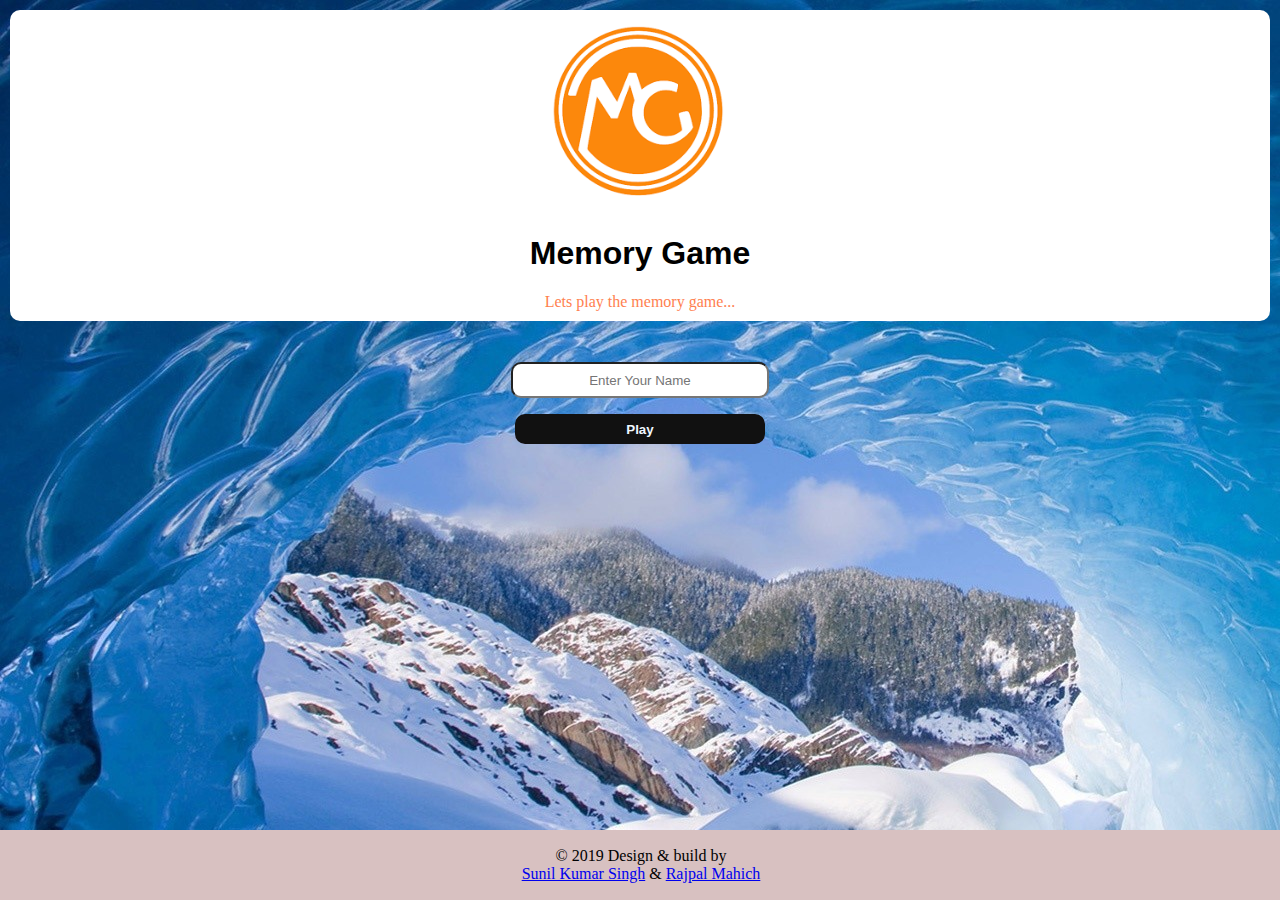
<file: index.html>
<!DOCTYPE html>
<html lang="en">
<head>
    <meta charset="UTF-8">
    <meta name="viewport" content="width=device-width, initial-scale=1.0">
    <meta http-equiv="X-UA-Compatible" content="ie=edge">
    <title>Memory Game</title>
    <link rel="stylesheet" href="./css/style.css"/>
    <link rel="icon" href="./public/images/logos/MG.png" type="image/png" />
    <script src="./javascript/jquery-3.4.1.min.js"></script>
    <script type="text/javascript" src="./javascript/client.js"></script>
</head>
<body onload="initialize()" >
    <div class="container">

        <!-- Header starts -->
        <header>
            <div class="before" id="before">
                <img src="./public/images/logos/mg.png" alt="mg-logo" class="mg-logo">
                <h1>Memory Game</h1>
                <p>Lets play the memory game...</p>
            </div>
            <div class="after" id="after">
                <h2 id="nameh2"></h2>
            </div>
        </header>
        <!-- Header ends -->

        <!-- Main starts -->
        <main class="main">

            <!-- Form for user starts -->
            <div class="name gray" id="name" align="center" >
                <form id="form" onsubmit="" action="">
                    <input type="text"  placeholder="Enter Your Name" class="inpt"  id="inpt" style="text-align: center" required/>
                    <p class="psub" style="border-radius: 10px"><input type="button"  value="Play" onclick="enter()" style="background-color: #111111;color: aliceblue;font-weight: 700;border: #111111;font-family:Arial,monospace,'Times New Roman';width: 150px;height: 30px;"></p>
                </form>
            </div>


            <!-- Easy Start -->


            <div class="level" id="level" style="display: none">
                <p align="center"><input type="submit" value="Easy(4*4)" class='btn' onclick="loadImagesEasy()"></p><br/>
                <p align="center"><input type="submit" value="Hard(6*6)" class='btn' onclick="loadImagesHard()"></p><br/>
            </div>

            <div class="easy" id="easy" style="display: none">
                <div class="e1">
                    <div class="filter core" >
                        <div class="flip3d card" onclick="flip(this)">
                            <div class="back">
                                <img src="./public/images/logos/MG.png" id="1" width="50px" height="50px">
                            </div>
                            <div class="front"><img src="./public/images/logos/MG.png" width="50px" height="50px">
                            </div>
                        </div>
                    </div>
                </div>
                <div class="e2">
                    <div class="filter core" >
                        <div class="flip3d" onclick="flip(this)">
                            <div class="back">
                                <img  src="./public/images/logos/MG.png" id="2" width="50px" height="50px">
                            </div>
                            <div class="front"><img src="./public/images/logos/MG.png" width="50px" height="50px">
                            </div>
                        </div>
                    </div>
                </div>
                <div class="e3">
                    <div class="filter core" >
                        <div class="flip3d" onclick="flip(this)">
                            <div class="back">
                                <img src="./public/images/logos/MG.png"  id="3" width="50px" height="50px">
                            </div>
                            <div class="front"><img src="./public/images/logos/MG.png" width="50px" height="50px">
                            </div>
                        </div>
                    </div>
                </div>
                <div class="e4">
                    <div class="filter core" >
                        <div class="flip3d" onclick="flip(this)">
                            <div class="back">
                                <img  src="./public/images/logos/MG.png" id="4"  width="50px" height="50px">
                            </div>
                            <div class="front"><img src="./public/images/logos/MG.png" width="50px" height="50px">
                            </div>
                        </div>
                    </div>
                </div><br>
                <div class="e5">
                    <div class="filter core" >
                        <div class="flip3d" onclick="flip(this)">
                            <div class="back">
                                <img  src="./public/images/logos/MG.png"  id="5" width="50px" height="50px">
                            </div>
                            <div class="front"><img src="./public/images/logos/MG.png" width="50px" height="50px">
                            </div>
                        </div>
                    </div>
                </div>
                <div class="e6">
                    <div class="filter core" >
                        <div class="flip3d" onclick="flip(this)">
                            <div class="back">
                                <img  src="./public/images/logos/MG.png" id="6" width="50px" height="50px">
                            </div>
                            <div class="front"><img src="./public/images/logos/MG.png" width="50px" height="50px">
                            </div>
                        </div>
                    </div>
                </div>
                <div class="e7">
                    <div class="filter core" >
                        <div class="flip3d" onclick="flip(this)">
                            <div class="back">
                                <img  src="./public/images/logos/MG.png" id="7" width="50px" height="50px">
                            </div>
                            <div class="front"><img src="./public/images/logos/MG.png" width="50px" height="50px">
                            </div>
                        </div>
                    </div>
                </div>
                <div class="e8">
                    <div class="filter core" >
                        <div class="flip3d" onclick="flip(this)">
                            <div class="back">
                                <img  src="./public/images/logos/MG.png" id="8" width="50px" height="50px">
                            </div>
                            <div class="front"><img src="./public/images/logos/MG.png" width="50px" height="50px">
                            </div>
                        </div>
                    </div>
                </div><br>

                <div class="e9">
                    <div class="filter core" >
                        <div class="flip3d" onclick="flip(this)">
                            <div class="back">
                                <img src="./public/images/logos/MG.png" id="9" width="50px" height="50px">
                            </div>
                            <div class="front"><img src="./public/images/logos/MG.png" width="50px" height="50px">
                            </div>
                        </div>
                    </div>
                </div>
                <div class="e10">
                    <div class="filter core" >
                        <div class="flip3d" onclick="flip(this)">
                            <div class="back">
                                <img src="./public/images/logos/MG.png" id="10" width="50px" height="50px">
                            </div>
                            <div class="front"><img src="./public/images/logos/MG.png" width="50px" height="50px">
                            </div>
                        </div>
                    </div>
                </div>
                <div class="e11">
                    <div class="filter core" >
                        <div class="flip3d" onclick="flip(this)">
                            <div class="back">
                                <img src="./public/images/logos/MG.png" id="11" width="50px" height="50px">
                            </div>
                            <div class="front"><img src="./public/images/logos/MG.png" width="50px" height="50px">
                            </div>
                        </div>
                    </div>
                </div>
                <div class="e12">
                    <div class="filter core" >
                        <div class="flip3d" onclick="flip(this)">
                            <div class="back">
                                <img src="./public/images/logos/MG.png" id="12" width="50px" height="50px">
                            </div>
                            <div class="front"><img src="./public/images/logos/MG.png" width="50px" height="50px">
                            </div>
                        </div>
                    </div>
                </div><br>

                <div class="e13">
                    <div class="filter core" >
                        <div class="flip3d" onclick="flip(this)">
                            <div class="back">
                                <img src="./public/images/logos/MG.png" id="13" width="50px" height="50px">
                            </div>
                            <div class="front"><img src="./public/images/logos/MG.png" width="50px" height="50px">
                            </div>
                        </div>
                    </div>
                </div>
                <div class="e14">
                    <div class="filter core" >
                        <div class="flip3d" onclick="flip(this)">
                            <div class="back">
                                <img src="./public/images/logos/MG.png" id="14" width="50px" height="50px">
                            </div>
                            <div class="front"><img src="./public/images/logos/MG.png" width="50px" height="50px">
                            </div>
                        </div>
                    </div>
                </div>
                <div class="e15">
                    <div class="filter core" >
                        <div class="flip3d" onclick="flip(this)">
                            <div class="back">
                                <img src="./public/images/logos/MG.png" id="15" width="50px" height="50px">
                            </div>
                            <div class="front"><img src="./public/images/logos/MG.png" width="50px" height="50px">
                            </div>
                        </div>
                    </div>
                </div>
                <div class="e16">
                    <div class="filter core" >
                        <div class="flip3d" onclick="flip(this)">
                            <div class="back">
                                <img src="./public/images/logos/MG.png" id="16" width="50px" height="50px">
                            </div>
                            <div class="front"><img src="./public/images/logos/MG.png" width="50px" height="50px">
                            </div>
                        </div>
                    </div>
                </div><br>
            </div>
            <!-- Tiles-section for easy level ends -->

            <!-- Tiles-section for hard level starts-->
            <div class="hard" id="hard" style="display: none">
                <div class="h1">
                    <div class="filter core" >
                        <div class="flip3d">
                            <div class="back">
                                <img src="./public/images/logos/MG.png" id="1h" width="50px" height="50px">
                            </div>
                            <div class="front"><img src="./public/images/logos/MG.png" width="50px" height="50px">
                            </div>
                        </div>
                    </div>
                </div>
                <div class="h2">
                    <div class="filter core" >
                        <div class="flip3d">
                            <div class="back">
                                <img src="./public/images/logos/MG.png" id="2h" width="50px" height="50px">
                            </div>
                            <div class="front"><img src="./public/images/logos/MG.png" width="50px" height="50px">
                            </div>
                        </div>
                    </div>
                </div>
                <div class="h3">
                    <div class="filter core" >
                        <div class="flip3d">
                            <div class="back">
                                <img src="./public/images/logos/MG.png"  id="3h" width="50px" height="50px">
                            </div>
                            <div class="front"><img src="./public/images/logos/MG.png" width="50px" height="50px">
                            </div>
                        </div>
                    </div>
                </div>
                <div class="h4">
                    <div class="filter core" >
                        <div class="flip3d">
                            <div class="back">
                                <img src="./public/images/logos/MG.png" id="4h"  width="50px" height="50px">
                            </div>
                            <div class="front"><img src="./public/images/logos/MG.png" width="50px" height="50px">
                            </div>
                        </div>
                    </div>
                </div>
                <div class="h5">
                    <div class="filter core" >
                        <div class="flip3d">
                            <div class="back">
                                <img src="./public/images/logos/MG.png"  id="5h" width="50px" height="50px">
                            </div>
                            <div class="front"><img src="./public/images/logos/MG.png" width="50px" height="50px">
                            </div>
                        </div>
                    </div>
                </div>
                <div class="h6">
                    <div class="filter core" >
                        <div class="flip3d">
                            <div class="back">
                                <img src="./public/images/logos/MG.png" id="6h" width="50px" height="50px">
                            </div>
                            <div class="front"><img src="./public/images/logos/MG.png" width="50px" height="50px">
                            </div>
                        </div>
                    </div>
                </div><br>
                <!-- Tiles-section for hard level ends-->

                <div class="h7">
                    <div class="filter core" >
                        <div class="flip3d">
                            <div class="back">
                                <img src="./public/images/logos/MG.png" id="7h" width="50px" height="50px">
                            </div>
                            <div class="front"><img src="./public/images/logos/MG.png" width="50px" height="50px">
                            </div>
                        </div>
                    </div>
                </div>
                <div class="h8">
                    <div class="filter core" >
                        <div class="flip3d">
                            <div class="back">
                                <img src="./public/images/logos/MG.png" id="8h" width="50px" height="50px">
                            </div>
                            <div class="front"><img src="./public/images/logos/MG.png" width="50px" height="50px">
                            </div>
                        </div>
                    </div>
                </div>
                <div class="h9">
                    <div class="filter core" >
                        <div class="flip3d">
                            <div class="back">
                                <img src="./public/images/logos/MG.png"  id="9h" width="50px" height="50px">
                            </div>
                            <div class="front"><img src="./public/images/logos/MG.png" width="50px" height="50px">
                            </div>
                        </div>
                    </div>
                </div>
                <div class="h10">
                    <div class="filter core" >
                        <div class="flip3d">
                            <div class="back">
                                <img src="./public/images/logos/MG.png" id="10h"  width="50px" height="50px">
                            </div>
                            <div class="front"><img src="./public/images/logos/MG.png" width="50px" height="50px">
                            </div>
                        </div>
                    </div>
                </div>
                <div class="h11">
                    <div class="filter core" >
                        <div class="flip3d">
                            <div class="back">
                                <img src="./public/images/logos/MG.png"  id="11h" width="50px" height="50px">
                            </div>
                            <div class="front"><img src="./public/images/logos/MG.png" width="50px" height="50px">
                            </div>
                        </div>
                    </div>
                </div>
                <div class="h12">
                    <div class="filter core" >
                        <div class="flip3d">
                            <div class="back">
                                <img src="./public/images/logos/MG.png" id="12h" width="50px" height="50px">
                            </div>
                            <div class="front"><img src="./public/images/logos/MG.png" width="50px" height="50px">
                            </div>
                        </div>
                    </div>
                </div><br>

                <div class="h13">
                    <div class="filter core" >
                        <div class="flip3d">
                            <div class="back">
                                <img src="./public/images/logos/MG.png" id="13h" width="50px" height="50px">
                            </div>
                            <div class="front"><img src="./public/images/logos/MG.png" width="50px" height="50px">
                            </div>
                        </div>
                    </div>
                </div>
                <div class="h14">
                    <div class="filter core" >
                        <div class="flip3d">
                            <div class="back">
                                <img src="./public/images/logos/MG.png" id="14h" width="50px" height="50px">
                            </div>
                            <div class="front"><img src="./public/images/logos/MG.png" width="50px" height="50px">
                            </div>
                        </div>
                    </div>
                </div>
                <div class="h15">
                    <div class="filter core" >
                        <div class="flip3d">
                            <div class="back">
                                <img src="./public/images/logos/MG.png"  id="15h" width="50px" height="50px">
                            </div>
                            <div class="front"><img src="./public/images/logos/MG.png" width="50px" height="50px">
                            </div>
                        </div>
                    </div>
                </div>
                <div class="h16">
                    <div class="filter core" >
                        <div class="flip3d">
                            <div class="back">
                                <img src="./public/images/logos/MG.png" id="16h"  width="50px" height="50px">
                            </div>
                            <div class="front"><img src="./public/images/logos/MG.png" width="50px" height="50px">
                            </div>
                        </div>
                    </div>
                </div>
                <div class="h17">
                    <div class="filter core" >
                        <div class="flip3d">
                            <div class="back">
                                <img src="./public/images/logos/MG.png"  id="17h" width="50px" height="50px">
                            </div>
                            <div class="front"><img src="./public/images/logos/MG.png" width="50px" height="50px">
                            </div>
                        </div>
                    </div>
                </div>
                <div class="h18">
                    <div class="filter core" >
                        <div class="flip3d">
                            <div class="back">
                                <img src="./public/images/logos/MG.png" id="18h" width="50px" height="50px">
                            </div>
                            <div class="front"><img src="./public/images/logos/MG.png" width="50px" height="50px">
                            </div>
                        </div>
                    </div>
                </div><br>

                <div class="h19">
                    <div class="filter core" >
                        <div class="flip3d">
                            <div class="back">
                                <img src="./public/images/logos/MG.png" id="19h" width="50px" height="50px">
                            </div>
                            <div class="front"><img src="./public/images/logos/MG.png" width="50px" height="50px">
                            </div>
                        </div>
                    </div>
                </div>
                <div class="h20">
                    <div class="filter core" >
                        <div class="flip3d">
                            <div class="back">
                                <img src="./public/images/logos/MG.png" id="20h" width="50px" height="50px">
                            </div>
                            <div class="front"><img src="./public/images/logos/MG.png" width="50px" height="50px">
                            </div>
                        </div>
                    </div>
                </div>
                <div class="h21">
                    <div class="filter core" >
                        <div class="flip3d">
                            <div class="back">
                                <img src="./public/images/logos/MG.png"  id="21h" width="50px" height="50px">
                            </div>
                            <div class="front"><img src="./public/images/logos/MG.png" width="50px" height="50px">
                            </div>
                        </div>
                    </div>
                </div>
                <div class="h22">
                    <div class="filter core" >
                        <div class="flip3d">
                            <div class="back">
                                <img src="./public/images/logos/MG.png" id="22h"  width="50px" height="50px">
                            </div>
                            <div class="front"><img src="./public/images/logos/MG.png" width="50px" height="50px">
                            </div>
                        </div>
                    </div>
                </div>
                <div class="h23">
                    <div class="filter core" >
                        <div class="flip3d">
                            <div class="back">
                                <img src="./public/images/logos/MG.png"  id="23h" width="50px" height="50px">
                            </div>
                            <div class="front"><img src="./public/images/logos/MG.png" width="50px" height="50px">
                            </div>
                        </div>
                    </div>
                </div>
                <div class="h24">
                    <div class="filter core" >
                        <div class="flip3d">
                            <div class="back">
                                <img src="./public/images/logos/MG.png" id="24h" width="50px" height="50px">
                            </div>
                            <div class="front"><img src="./public/images/logos/MG.png" width="50px" height="50px">
                            </div>
                        </div>
                    </div>
                </div><br>

                <div class="h25">
                    <div class="filter core" >
                        <div class="flip3d">
                            <div class="back">
                                <img src="./public/images/logos/MG.png" id="25h" width="50px" height="50px">
                            </div>
                            <div class="front"><img src="./public/images/logos/MG.png" width="50px" height="50px">
                            </div>
                        </div>
                    </div>
                </div>
                <div class="h26">
                    <div class="filter core" >
                        <div class="flip3d">
                            <div class="back">
                                <img src="./public/images/logos/MG.png" id="26h" width="50px" height="50px">
                            </div>
                            <div class="front"><img src="./public/images/logos/MG.png" width="50px" height="50px">
                            </div>
                        </div>
                    </div>
                </div>
                <div class="h27">
                    <div class="filter core" >
                        <div class="flip3d">
                            <div class="back">
                                <img src="./public/images/logos/MG.png"  id="27h" width="50px" height="50px">
                            </div>
                            <div class="front"><img src="./public/images/logos/MG.png" width="50px" height="50px">
                            </div>
                        </div>
                    </div>
                </div>
                <div class="h28">
                    <div class="filter core" >
                        <div class="flip3d">
                            <div class="back">
                                <img src="./public/images/logos/MG.png" id="28h"  width="50px" height="50px">
                            </div>
                            <div class="front"><img src="./public/images/logos/MG.png" width="50px" height="50px">
                            </div>
                        </div>
                    </div>
                </div>
                <div class="h29">
                    <div class="filter core" >
                        <div class="flip3d">
                            <div class="back">
                                <img src="./public/images/logos/MG.png"  id="29h" width="50px" height="50px">
                            </div>
                            <div class="front"><img src="./public/images/logos/MG.png" width="50px" height="50px">
                            </div>
                        </div>
                    </div>
                </div>
                <div class="h30">
                    <div class="filter core" >
                        <div class="flip3d">
                            <div class="back">
                                <img src="./public/images/logos/MG.png" id="30h" width="50px" height="50px">
                            </div>
                            <div class="front"><img src="./public/images/logos/MG.png" width="50px" height="50px">
                            </div>
                        </div>
                    </div>
                </div><br>

                <div class="h31">
                    <div class="filter core" >
                        <div class="flip3d">
                            <div class="back">
                                <img src="./public/images/logos/MG.png" id="31h" width="50px" height="50px">
                            </div>
                            <div class="front"><img src="./public/images/logos/MG.png" width="50px" height="50px">
                            </div>
                        </div>
                    </div>
                </div>
                <div class="h32">
                    <div class="filter core" >
                        <div class="flip3d">
                            <div class="back">
                                <img src="./public/images/logos/MG.png" id="32h" width="50px" height="50px">
                            </div>
                            <div class="front"><img src="./public/images/logos/MG.png" width="50px" height="50px">
                            </div>
                        </div>
                    </div>
                </div>
                <div class="h33">
                    <div class="filter core" >
                        <div class="flip3d">
                            <div class="back">
                                <img src="./public/images/logos/MG.png"  id="33h" width="50px" height="50px">
                            </div>
                            <div class="front"><img src="./public/images/logos/MG.png" width="50px" height="50px">
                            </div>
                        </div>
                    </div>
                </div>
                <div class="h34">
                    <div class="filter core" >
                        <div class="flip3d">
                            <div class="back">
                                <img src="./public/images/logos/MG.png" id="34h"  width="50px" height="50px">
                            </div>
                            <div class="front"><img src="./public/images/logos/MG.png" width="50px" height="50px">
                            </div>
                        </div>
                    </div>
                </div>
                <div class="h35">
                    <div class="filter core" >
                        <div class="flip3d">
                            <div class="back">
                                <img src="./public/images/logos/MG.png"  id="35h" width="50px" height="50px">
                            </div>
                            <div class="front"><img src="./public/images/logos/MG.png" width="50px" height="50px">
                            </div>
                        </div>
                    </div>
                </div>
                <div class="h36">
                    <div class="filter core" >
                        <div class="flip3d">
                            <div class="back">
                                <img src="./public/images/logos/MG.png" id="36h" width="50px" height="50px">
                            </div>
                            <div class="front"><img src="./public/images/logos/MG.png" width="50px" height="50px">
                            </div>
                        </div>
                    </div>
                </div><br>
            </div>

            <!--  Hard End -->
            <!-- Form for user starts -->
        </main>
        <!-- Main ends -->

    </div>

    <!-- Footer starts-->
    <footer class="foot">
        <p class="copyright-text text-1">&copy; 2019 Design & build by<br><a href="https://github.com/SunilKrSingh">Sunil Kumar Singh</a> & <a href="https://github.com/RajpalMahich">Rajpal Mahich</a></p>
    </footer>
    <!-- Footer ends -->
</body>
</html>
</file>
<file: css/style.css>
body{
    margin: auto;
    width: 100%;
    background-image:url("../public/images/logos/back.jpg");
}

header{
    background-color: rgb(255, 255, 255);
    margin: 10px;
    border-radius: 10px;

}

.mg-logo{
    display: block;
    margin: auto;
    padding-top: 10px;
    width: 15%;
}

header h1{
    text-align: center;
    font-family: 'Gill Sans', 'Gill Sans MT', Calibri, 'Trebuchet MS', sans-serif;
}

header p{
    text-align: center;
    padding-bottom: 10px;
    color: coral;
}

.easy {
    position: absolute;;
    top: 0px;
    bottom:50px;
    right: 0px;
    left: 0px;
    width: 222px;
    height: 222px;
    margin: auto;
    padding: auto;
    background-color: gray;
    display: block;
}

.hard {
    position: absolute;;
    top: 0px;
    bottom: 90px;
    right: 0px;
    left: 0px;
    width: 330px;
    height: 330px;
    margin: auto;
    padding: auto;
    background-color: gray;
    display: block;
}
.e1, .e2, .e3, .e4{
    position: relative;
    display: inline-block;
    margin: 0px;
    width: 50px;
    left: 5px;
    margin-top: 5px;
    height: 50px;
    padding: 0px;
    background-color: white; 
}
.e5, .e6, .e7, .e8, .e9, .e10, .e11, .e12, .e13, .e14, .e15, .e16 {
    position: relative;
    display: inline-block;
    margin: 0px;
    width: 50px;
    left: 5px;
    margin-top: 0px;
    height: 50px;
    padding: 0px;
    background-color: white;
}

.h1, .h2, .h3, .h4, .h5, .h6{
    position: relative;
    display: inline-block;
    margin: 0px;
    width: 50px;
    left: 5px;
    margin-top: 5px;
    height: 50px;
    padding: 0px;
    background-color: white;
}

.h7, .h8, .h9, .h10, .h11, .h12, .h13, .h14, .h15, .h16 , .h17, .h18, .h19, .h20, .h21, .h22, .h23, .h24,.h25, .h26, .h27, .h28, .h29, .h30, .h31 , .h32, .h33, .h34, .h35, .h36{
    position: relative;
    display: inline-block;
    margin: 0px;
    width: 50px;
    left: 5px;
    margin-top: 0px;;
    height: 50px;
    padding: 0px;
    background-color: white;
}

.btn{
    width: 300px;
    height: 50px;
    font-weight: 700;
    font-size: 25px;
}
.inpt{
    width: 250px;
    height: 30px;
    text-align: center;
    margin-top: 25px;
    border-radius: 10px;
}
.submit{
    width: 50px;
    height: 35px;
}
.psub{
    width: 250px;
    height: 30px;
    background-color: #111111;
    text-align: center;
    align-items: center;
    vertical-align: middle;
    border-radius: 10px;
}
p{
    border-radius: 10px;
}
footer{
    background-color: rgb(216, 193, 193);
    text-align: center;
    padding: 1px;
    position: absolute;
    bottom:0;
    margin: 0px;
    display: block;
    width: 100%;
}

.filter,.front,.back{
    width: 50px;
    height: 50px;
}
.flip3d{
    transition: 0.8s;
    transform-style: preserve-3d;
    position: relative;
}
.front,.back{
    backface-visibility: hidden;
    position: absolute;
}
.front{
    z-index: 2;
    transform: rotateY(0deg);
}
.back{
    transform: rotateY(180deg);
}
.card{
    perspective: 1000;
    position: relative;
}
.card.filter.flip3d.flipped{
    transform: rotateY(180deg);
}
#after{
    position: relative;
    color: black;
    background-color: wheat;
    width: 100%;
    padding-left: 50px;
    padding-top: 10px;
    padding-bottom: 10px;
    border-radius: 5px;
    display: none;
}
#nameh2{
    position: relative;
    display: inline;
    height: 50px;

}
/*
*/

.filter.hover .flip3d{
    transform: rotateY(180deg);
}
.btnplay{
    width: 300px;
    height: 30px;
    background-color: #111111;
    top: 10px;
    cursor: pointer;
}
.Play{
    height: 10px;
    color: aliceblue;
    font-weight: 700;
    padding-top: 5px;
    top: 10px;
    font-family: Allura,"Times New Roman",monospace;
    bottom: auto;

}
.foot{
    margin-top: 20px;
}
.card.flipped {
    -webkit-transform: rotateY( 180deg );
    -moz-transform: rotateY( 180deg );
    -o-transform: rotateY( 180deg );
    transform: rotateY( 180deg );
}
</file>
